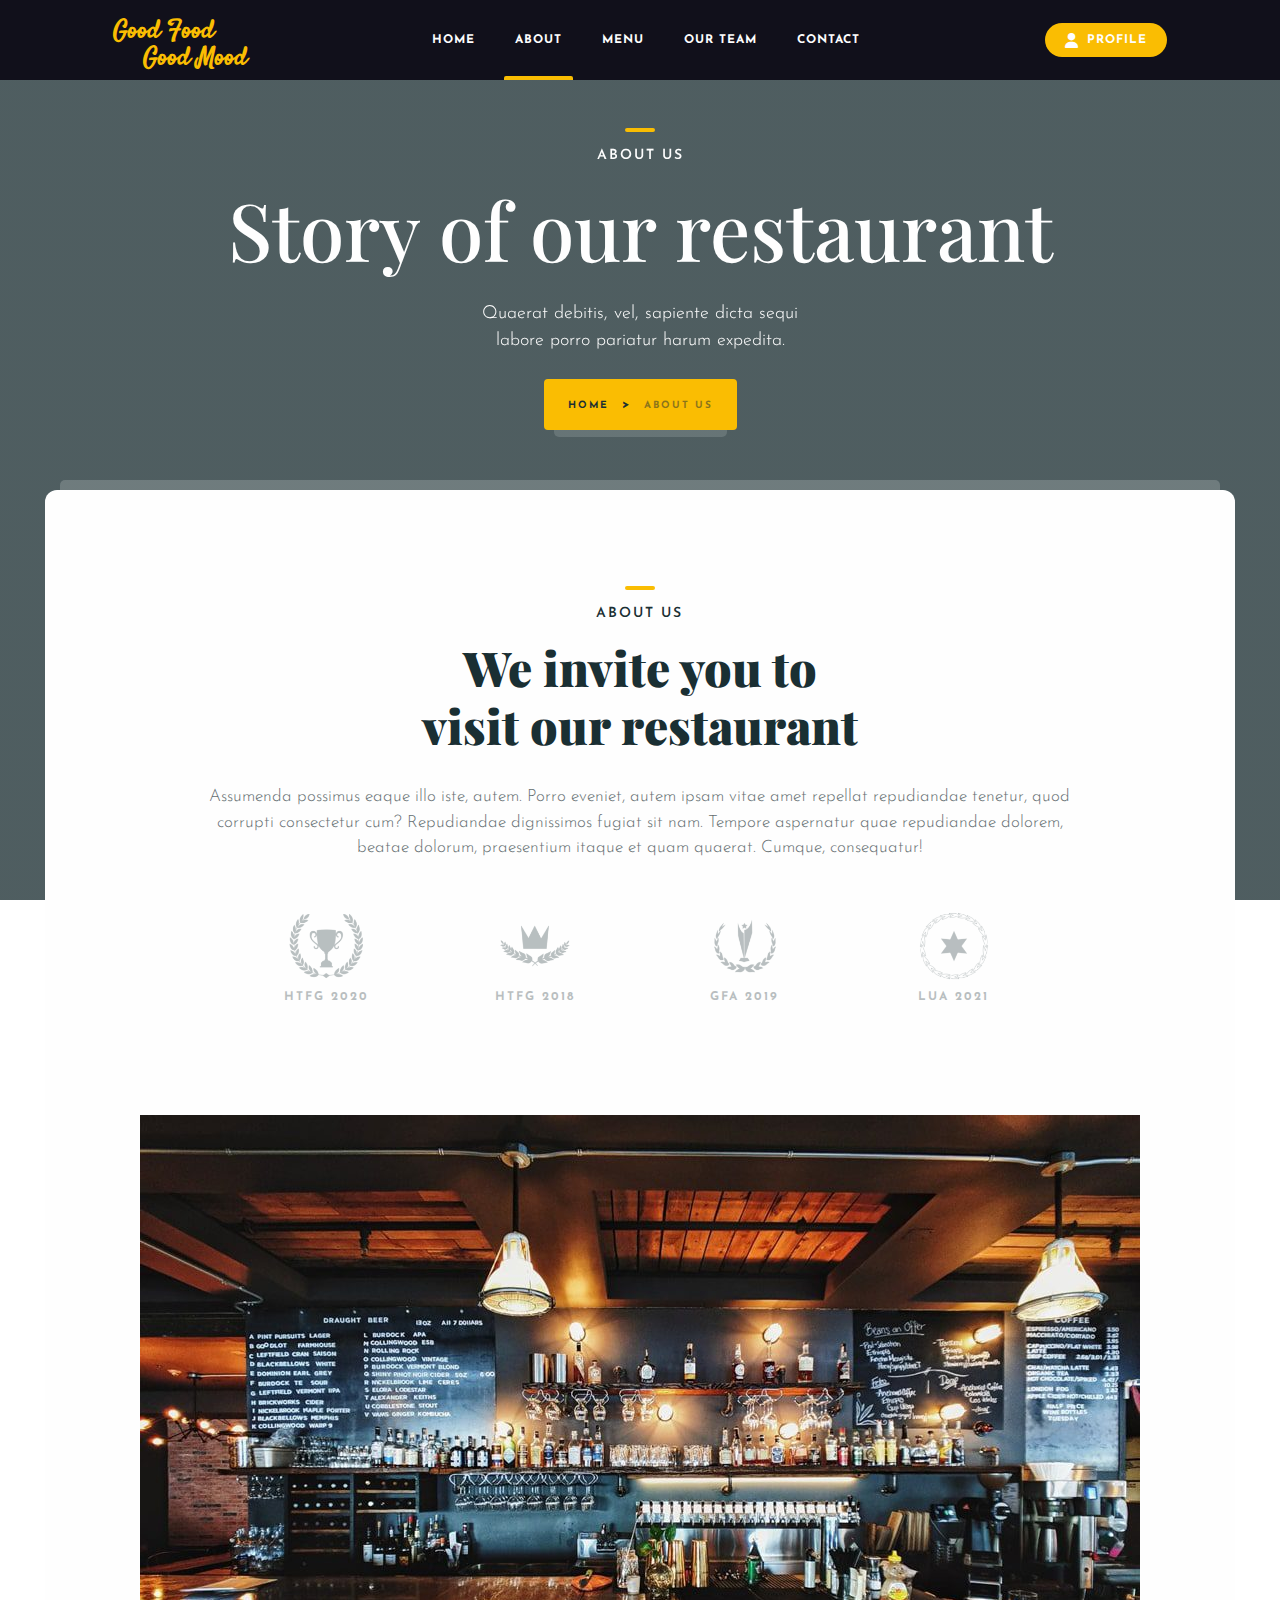
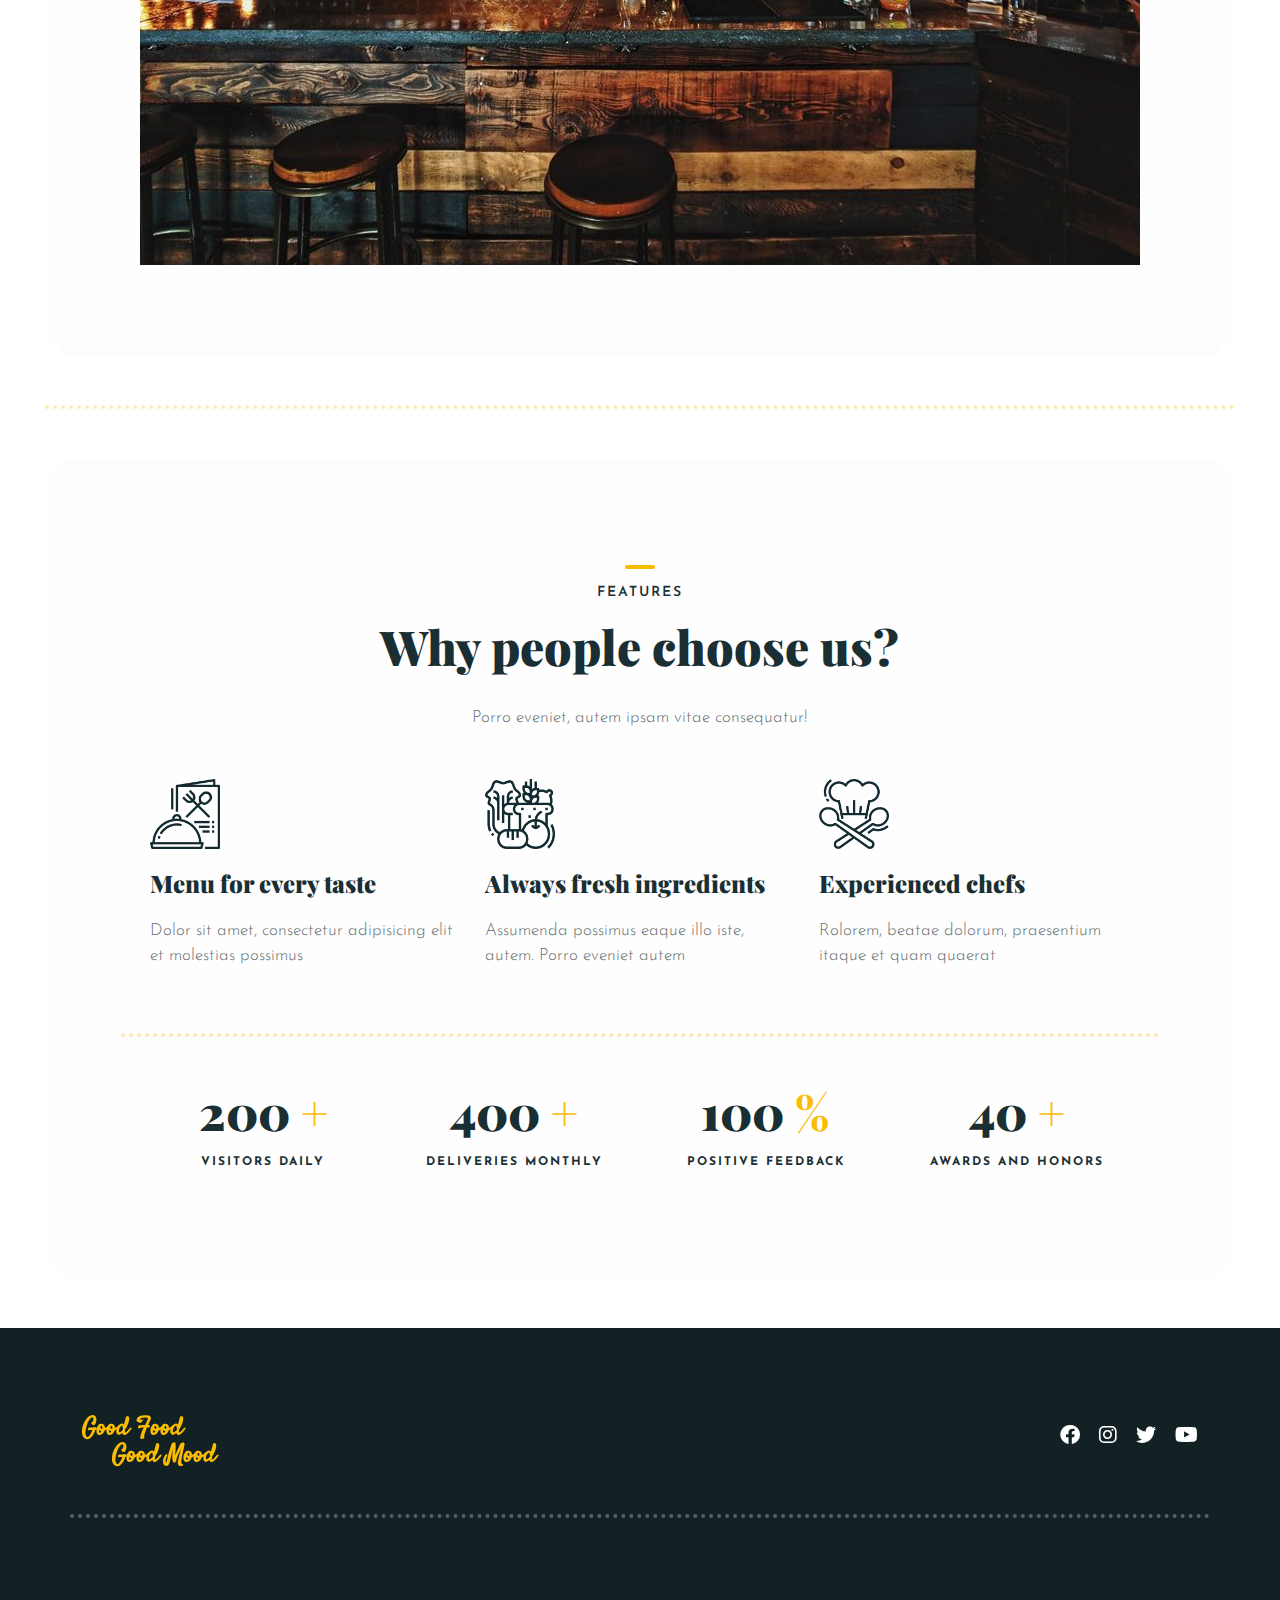
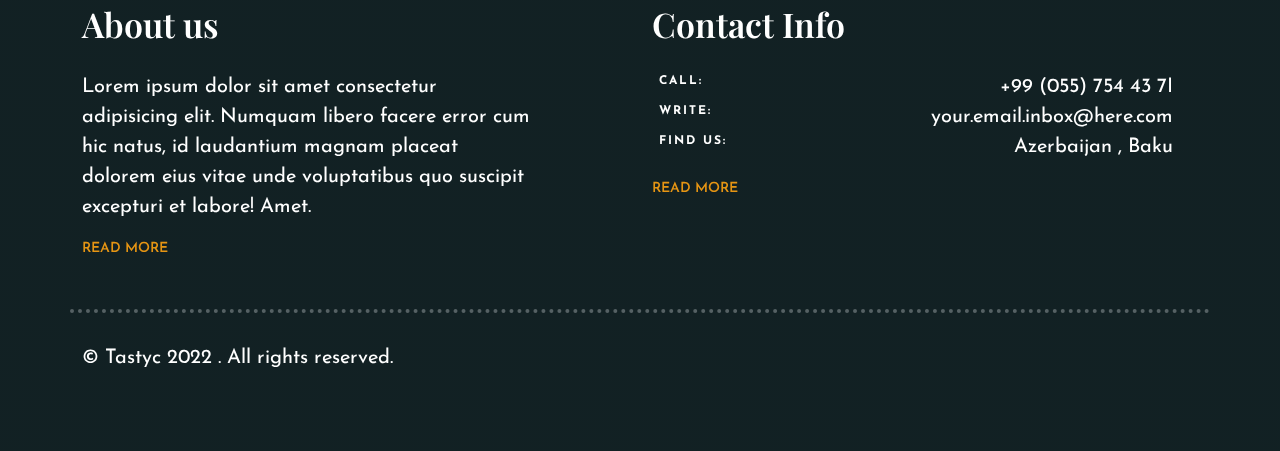
<file: about.html>
<!DOCTYPE html>
<html lang="en">

<head>
    <meta charset="UTF-8">
    <meta http-equiv="X-UA-Compatible" content="IE=edge">
    <meta name="viewport" content="width=device-width, initial-scale=1.0">
    <link rel="icon" type="image/x-icon" href="images/favicon.png">
    <!-- ===== Bootstrap 5.2 CSS ===== -->
    <link rel="stylesheet" href="assets/lib/bootstrap-5.2.3-dist/css/bootstrap.css">
    <!-- ===== Font Awesome CSS ===== -->
    <link href="assets/lib/font-awesome/all.min.css" rel="stylesheet" />
    <!-- ===== Custom CSS ===== -->
    <link rel="stylesheet" href="assets/css/about.css">

    <title>About us - Good Food Good Mood</title>
</head>

<body>
    <!-- ===== Header Start ===== -->
    <header>
        <div class="header-frame">
          <div class="header-menu">
            <div class="desktop-menu">
              <div class="logo">
                <a href="index.html" class="logo">
                  Good Food
                  <span class="logo-break">
                    Good Mood
                  </span>
                </a>
              </div>
              <div class="nav-menu">
                <ul class="nav">
                  <li >
                    <a href="index.html">Home</a>
                  </li>
                  <li class="active">
                    <a href="about.html">About</a>
                  </li>
                  <li>
                    <a href="menu.html">Menu</a>
                  </li>
                  <li><a href="team.html">Our Team</a></li>
                  <li>
                    <a href="contact.html">Contact</a>
                  </li>
                </ul>
              </div>
              <div class="profile-menu">
                <a href="profile.html" class="profile-btn">
                  <i class="fa-solid fa-user"></i>
                  <span class="ms-2">Profile</span>
                </a>
              </div>
              <div class="hamburger-menu">
                <a href="#" class="hamburger">
                  <i class="fas fa-bars"></i>
                </a>
              </div>
            </div>     
          </div>
          <div class="mobile-menu">
            <ul class="nav">
              <li>
                <a href="index.html">Home</a>
              </li>
              <li>
                <a href="about.html">About</a>
              </li>
              <li>
                <a href="menu.html">Menu</a>
              </li>
              <li>
                <a href="team.html">Our Team</a>
              </li>
              <li>
                <a href="contact.html">Contact</a>
              </li>
            </ul>
          </div>
        </div>
      </header>
    <!-- ===== Main Page Start ===== -->
    <main>
        <div class="menu-start">
            <div class="mt-5 mb-3">
                <div class="m-auto mb-3 menu-start-line"></div>
                <h5 class="d-flex justify-content-center menu-start-text">About us</h5>
            </div>
            <h1 class="mb-4 d-flex justify-content-center menu-start-main-text text-center">Story of our restaurant</h1>
            <div class="m-auto menu-start-description text-center w-auto">
                <span>Quaerat debitis, vel, sapiente dicta
                    sequi
                    <br>
                    labore porro pariatur harum expedita.
                </span>
            </div>
            <button class="d-block m-auto mt-4 home-menu">
                <a href="index.html">Home</a>
                <span class="mx-2" style="font-size: 13px;">&#62;</span>
                <span class="tab">About us</span>
            </button>
        </div>
        <section class="background-white">      
            <div class="container">
                <div class="section-head">
                    <div class="mt-5 mb-3">
                        <div class="m-auto mb-3 menu-start-line"></div>
                        <h5 class="d-flex justify-content-center menu-start-text">About us</h5>
                    </div>
                    <h3 class="section-title">
                        We invite you to <br> visit our restaurant
                    </h3>
                </div>
                <div class="section-body">
                    <p class="section-text">
                        Assumenda possimus eaque illo iste, autem. Porro eveniet, autem ipsam vitae amet repellat repudiandae tenetur, quod corrupti consectetur cum? Repudiandae dignissimos fugiat sit nam. Tempore aspernatur quae repudiandae dolorem, beatae dolorum, praesentium itaque et quam quaerat. Cumque, consequatur!
                    </p>
                    <div class="row justify-content-center my-5 awards m-auto w-75">
                        <div class="col-lg-3 col-md-3 col-sm-6 col-12">
                            <div class="img-box">
                                <img class="img-fluid award-img" src="images/award1.png" alt="">
                                <span class="label m-0">HTFG 2020</span>
                            </div>
                        </div>
                        <div class="col-lg-3 col-md-3 col-sm-6 col-12">
                            <div class="img-box">
                                <img class="img-fluid award-img" src="images/award2.png" alt="">
                                <span class="label m-0">HTFG 2018</span>
                            </div>
                        </div>
                        <div class="col-lg-3 col-md-3 col-sm-6 col-12">
                            <div class="img-box">
                                <img class="img-fluid award-img" src="images/award3.png" alt="">
                                <span class="label m-0">GFA 2019</span>
                            </div>
                        </div>
                        <div class="col-lg-3 col-md-3 col-sm-6 col-12">
                            <div class="img-box">
                                <img class="img-fluid award-img" src="images/award4.png" alt="">
                                <span class="label m-0">LUA 2021 </span>
                            </div>
                        </div>
                    </div>
                    <img src="images/aboutBg.jpg" class="img-fluid">
                </div>
            </div>
        </section>
        <div class="divider"></div>
        <section class="background-white">
            <div class="container">
                <div class="section-head">
                    <div class="mt-5 mb-3">
                        <div class="m-auto mb-3 menu-start-line"></div>
                        <h5 class="d-flex justify-content-center menu-start-text">Features</h5>
                    </div>
                    <h3 class="section-title">
                        Why people choose us?
                    </h3>
                </div>
                <div class="section-body">
                    <p class="section-text">
                        Porro eveniet, autem ipsam vitae consequatur!
                    </p>
                    <!-- ===== Features Start ===== -->
                    <div class="row justify-content-center my-5 features mx-auto">
                        <div class="col-lg-4 col-md-6">
                            <div class="feature-box">
                                <img src="images/feature1.png" class="img-fluid" alt="">
                                <h5 class="feature-title">Menu for every taste</h5>
                                <p>Dolor sit amet, consectetur adipisicing elit et molestias possimus</p>
                            </div>
                        </div>
                        <div class="col-lg-4 col-md-6">
                            <div class="feature-box">
                                <img src="images/feature2.png" class="img-fluid" alt="">
                                <h5 class="feature-title">Always fresh ingredients</h5>
                                <p>Assumenda possimus eaque illo iste, autem. Porro eveniet autem</p>
                            </div>
                        </div>
                        <div class="col-lg-4 col-md-6">
                            <div class="feature-box">
                                <img src="images/feature3.png" class="img-fluid" alt="">
                                <h5 class="feature-title">Experienced chefs</h5>
                                <p>Rolorem, beatae dolorum, praesentium itaque et quam quaerat</p>
                            </div>
                        </div>
                    </div>
                    <div class="divider"></div>
                    <!-- ===== Counters Start ===== -->
                    <div class="row justify-content-center counters  mx-auto">
                        <div class="col-lg-3 col-md-6 col-sm-6 p-3">
                            <div class="counter-box">
                                <h5 class="counter">200 <span>+</span></h5>
                                <span class="label">VISITORS DAILY</span>
                            </div>
                        </div>
                        <div class="col-lg-3 col-md-6 col-sm-6 p-3">
                            <div class="counter-box">
                                <h5 class="counter">400 <span>+</span></h5>
                                <span class="label">DELIVERIES MONTHLY</span>
                            </div>
                        </div>
                        <div class="col-lg-3 col-md-6 col-sm-6 p-3">
                            <div class="counter-box">
                                <h5 class="counter">100 <span>%</span></h5>
                                <span class="label">POSITIVE FEEDBACK</span>
                            </div>
                        </div>
                        <div class="col-lg-3 col-md-6 col-sm-6 p-3">
                            <div class="counter-box">
                                <h5 class="counter">40 <span>+</span></h5>
                                <span class="label">AWARDS AND HONORS</span>
                            </div>
                        </div>
                    </div>
                </div>
            </div>
        </section>
    </main>
    <!-- ===== Footer Start ===== -->
    <footer>
        <div class="container">
          <div class="foot-header row d-flex align-items-center">
            <div class="col-md-6 col-12 footer-img-container">
              <a href="index.html" class="logo">
                Good Food
                <span class="logo-break">
                  Good Mood
                </span>
              </a>
            </div>
    
            <div class="col-md-6 col-12 d-flex justify-content-end">
              <div class="icons">
                <i class="fa-brands fa-facebook"></i>
                <i class="fa-brands fa-instagram"></i>
                <i class="fa-brands fa-twitter"></i>
                <i class="fa-brands fa-youtube"></i>
              </div>
            </div>
          </div>
          <div class="foot-main row d-flex  mt-3">
            <div class="col-md-6 col-12">
              <h1 class="heading">About us</h1>
              <div class="footer-text-container col-12 col-md-10">
                <p class="text">
                  Lorem ipsum dolor sit amet consectetur adipisicing elit. Numquam libero facere error cum hic natus, id
                  laudantium magnam placeat dolorem eius vitae unde voluptatibus quo suscipit excepturi et labore! Amet.
                </p>
              </div>
              <a href="about.html">READ MORE</a>
    
            </div>
    
            <div class="col-md-6 col-12">
              <h1 class="heading">Contact Info</h1>
              <ul class="col-12 col-md-12">
                <li>
                  <span class="label">Call:</span>
                  <span class="text"> +99 (055) 754 43 7I</span>
                </li>
                <li>
                  <span class="label">Write:</span>
                  <span class="text"> your.email.inbox@here.com</span>
                </li>
                <li>
                  <span class="label">Find Us:</span>
                  <span class="text"> Azerbaijan , Baku</span>
                </li>
              </ul>
              <a href="contact.html">READ MORE</a>
    
            </div>
          </div>
          <div class="foot-footer">
            <p class="text">© Tastyc 2022 . All rights reserved.</p>
          </div>
        </div>
    
    </footer>

    <!-- ==== Bootstrap 5.2 JS ==== -->
    <script src="assets/lib/bootstrap-5.2.3-dist/js/bootstrap.bundle.js"></script>
    <!-- ==== Jquery ==== -->
    <script src="assets/lib/jquery/jquery.min.js"></script>
     <!-- ==== Libraries ==== -->
    <script src="assets/lib/counterJS/counter.js"></script>
    <!-- ==== Custom JS ==== -->
    <script src="assets/js/about.js"></script>
    <script src="assets/js/layout.js"></script>
</body>

</html>
</file>
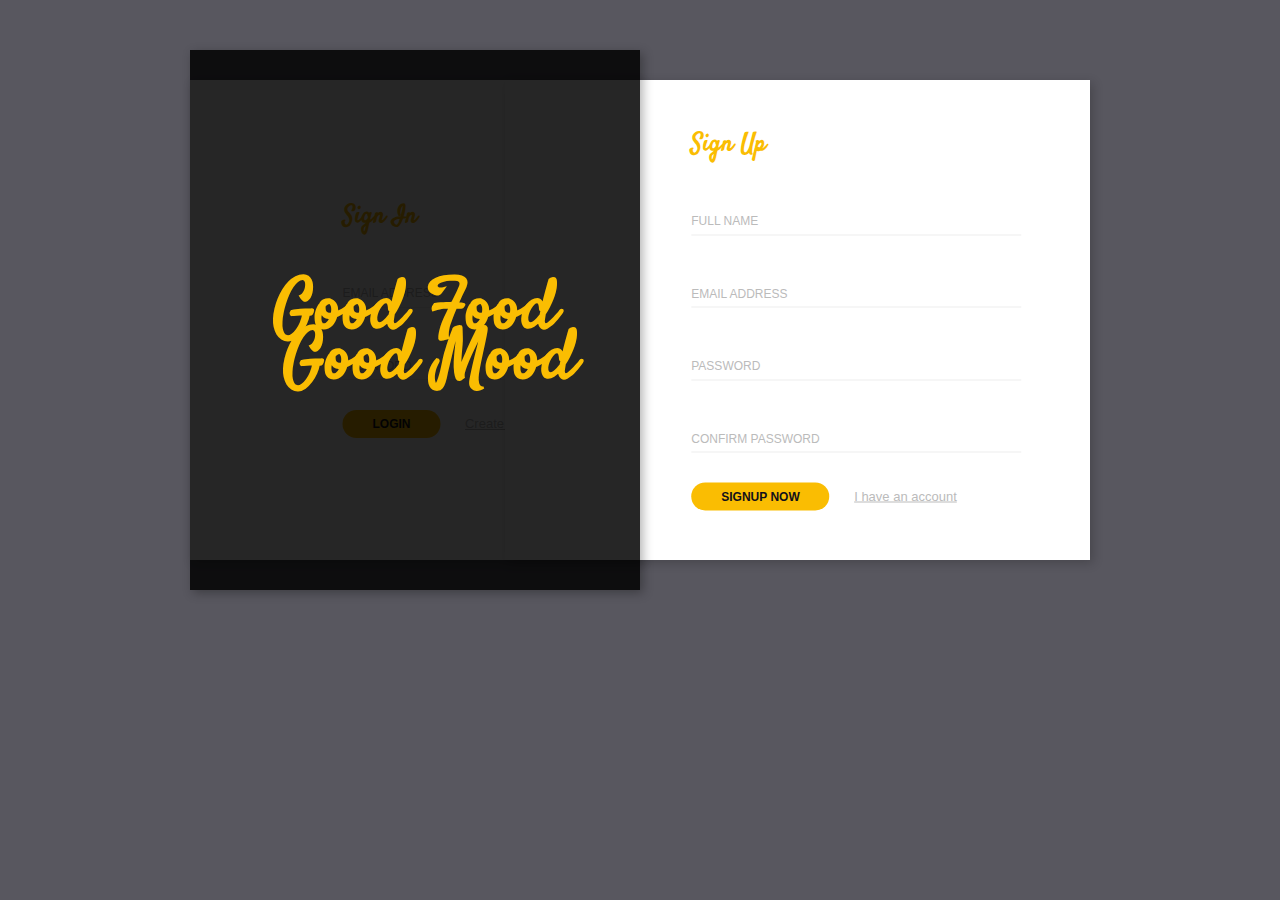
<file: auth.html>
<!DOCTYPE html>
<html lang="en">

<head>
   <meta charset="UTF-8">
   <meta http-equiv="X-UA-Compatible" content="IE=edge">
   <meta name="viewport" content="width=device-width, initial-scale=1.0">
   <link rel="icon" type="image/x-icon" href="images/favicon.png">
   <!-- ===== Bootstrap 5.2 CSS ===== -->
   <link rel="stylesheet" href="assets/lib/bootstrap-5.2.3-dist/css/bootstrap.css">
   <!-- ===== Font Awesome CSS ===== -->
   <link href="assets/lib/font-awesome/all.min.css" rel="stylesheet" />
   <!-- ===== Custom CSS ===== -->
   <link rel="stylesheet" href="assets/css/auth.css">

   <title>Good Food Good Mood - Best place to good mood</title>
</head>

<body>
   <div class="overlay"></div>
   <div class="container">
      <section id="formHolder">
         <div class="row">
            <div class="col-lg-6 col-md-12 col-sm-12 brand">
               <!-- <a href="#" class="logo">
                Good Food 
                <span class="logo-break">
                    Good Mood
                </span>
            </a> -->
               <div class="heading">
                  <h2 class="logo">
                     Good Food
                     <span class="logo-break">
                        Good Mood
                     </span>
                  </h2>
               </div>

               <div class="success-msg">
                  <p>Great! You are one of our members now</p>
                  <a href="#" class="profile">Your Profile</a>
               </div>
            </div>
            <div class="col-sm-6 form">

               <!-- ====== Sign In Form ====== -->
               <div class="login form-peice switched">
                  <form class="login-form" action="#" method="post">
                     <h3 class="logo">Sign In</h3>
                     <div class="form-group">
                        <label for="loginemail">Email Address</label>
                        <input type="email" name="loginemail" id="loginemail">
                     </div>

                     <div class="form-group">
                        <label for="loginPassword">Password</label>
                        <input type="password" name="loginPassword" id="loginPassword">
                     </div>

                     <div class="CTA">
                        <a href="profile.html"><input type="submit" class="pe-none" value="Login"></a>
                        <a href="#" class="switch">Create Account</a>
                     </div>
                  </form>
               </div>

               <!-- ====== Sign Up Form ====== -->
               <div class="signup form-peice">
                  <form class="signup-form" action="#" method="post">
                     <h3 class="logo">Sign Up</h3>
                     <div class="form-group">
                        <label for="name">Full Name</label>
                        <input type="text" name="username" id="name" class="name">
                        <span class="error"></span>
                     </div>

                     <div class="form-group">
                        <label for="email">Email Address</label>
                        <input type="email" name="emailAdress" id="email" class="email">
                        <span class="error"></span>
                     </div>

                     <!-- <div class="form-group">
                      <label for="phone">Phone Number - <small>Optional</small></label>
                      <input type="text" name="phone" id="phone">
                   </div> -->

                     <div class="form-group">
                        <label for="password">Password</label>
                        <input type="password" name="password" id="password" class="pass">
                        <span class="error"></span>
                     </div>

                     <div class="form-group">
                        <label for="passwordCon">Confirm Password</label>
                        <input type="password" name="passwordCon" id="passwordCon" class="passConfirm">
                        <span class="error"></span>
                     </div>

                     <div class="CTA">
                        <input type="submit" value="Signup Now" id="submit">
                        <a href="#" class="switch">I have an account</a>
                     </div>
                  </form>
               </div>
            </div>
         </div>

      </section>

   </div>

   <!-- ==== Bootstrap 5.2 JS ==== -->
   <script src="assets/lib/bootstrap-5.2.3-dist/js/bootstrap.bundle.js"></script>
   <!-- ==== Jquery ==== -->
   <script src="assets/lib/jquery/jquery.min.js"></script>
   <!-- ==== Custom JS ==== -->
   <script src="assets/js/auth.js"></script>
</body>

</html>
</file>
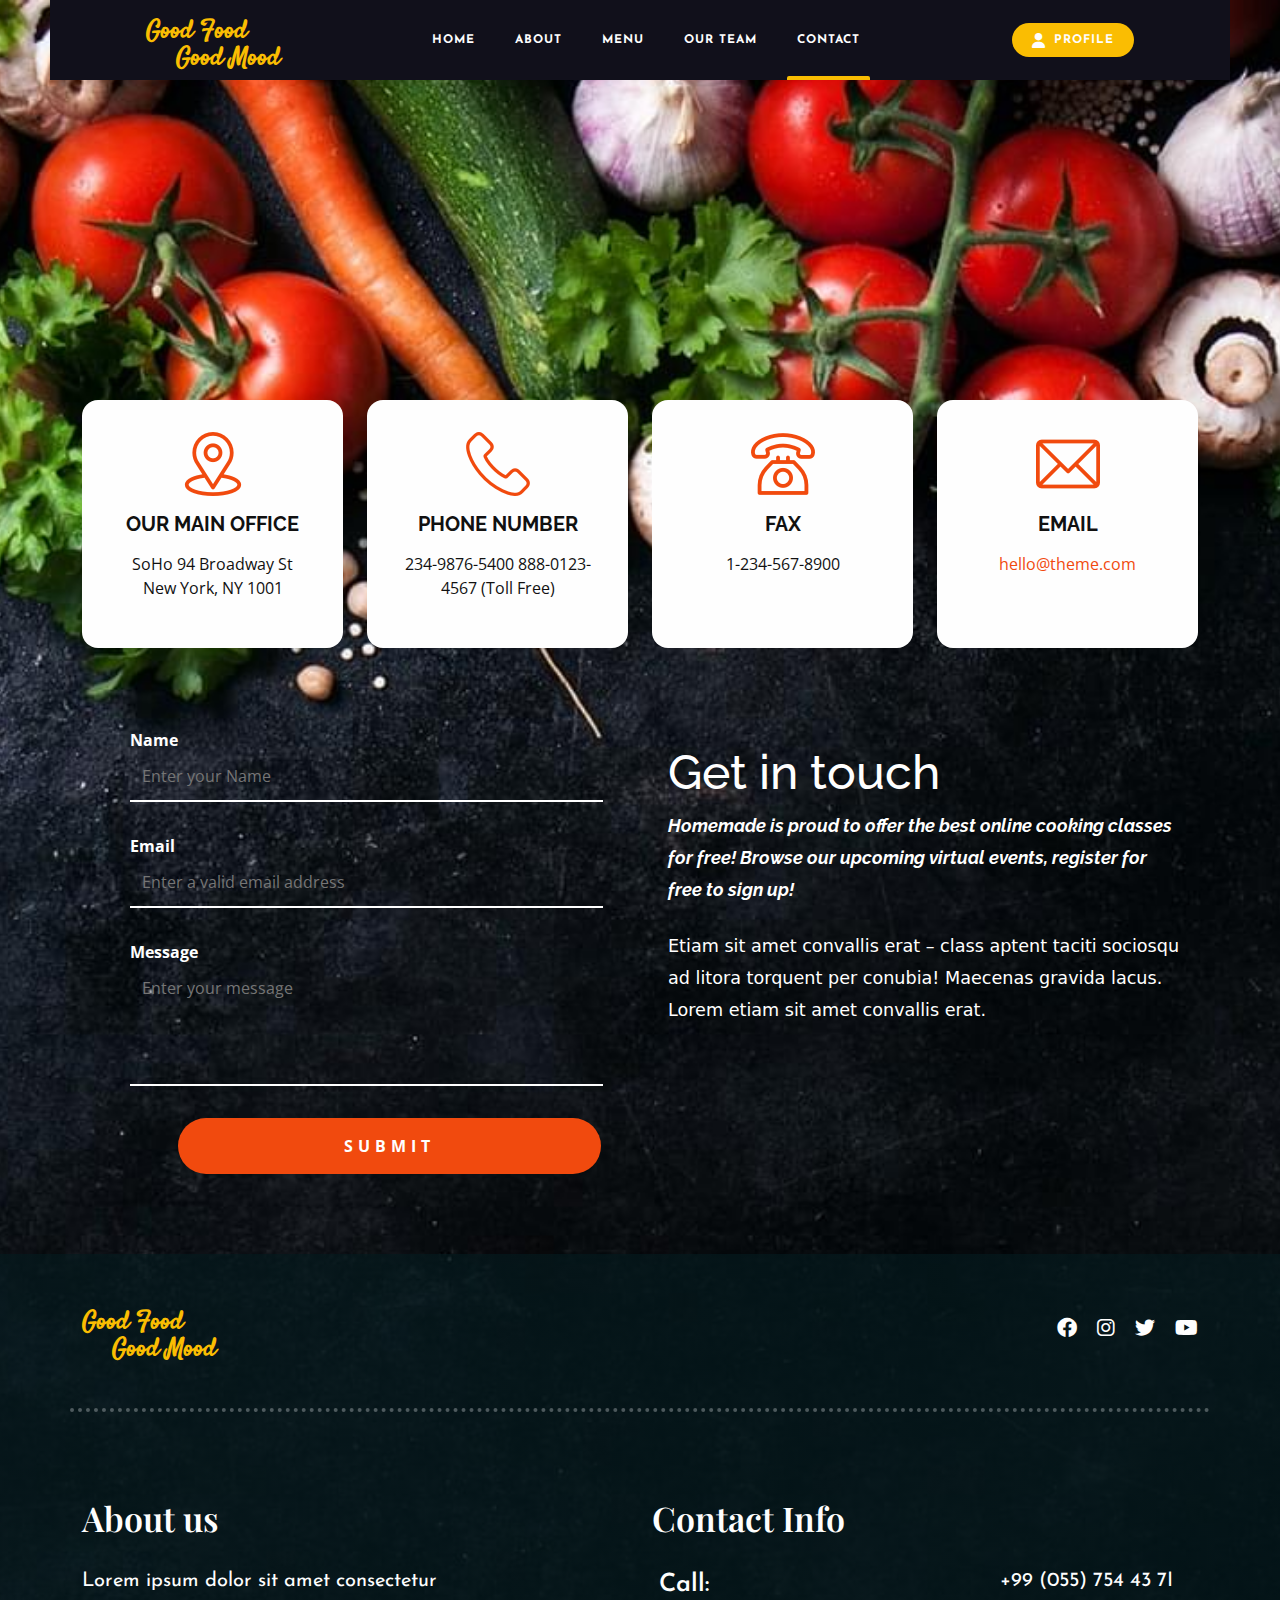
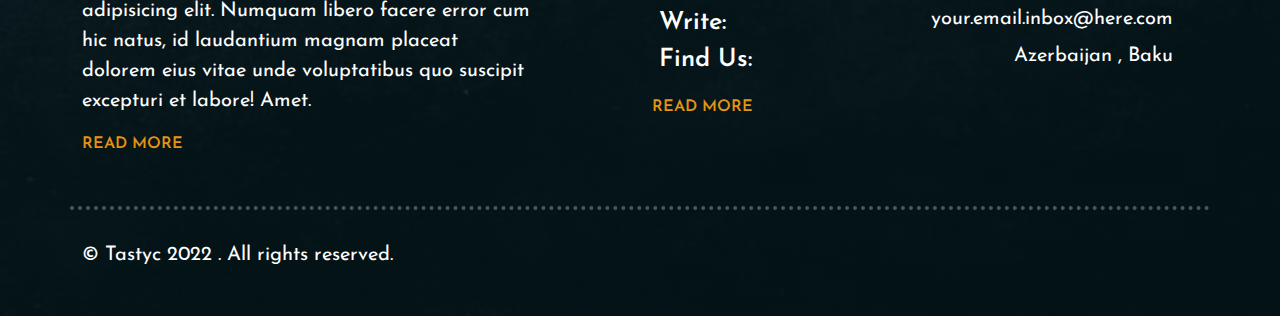
<file: contact.html>
<!DOCTYPE html>
<html lang="en">

<head>
  <meta charset="UTF-8">
  <meta http-equiv="X-UA-Compatible" content="IE=edge">
  <meta name="viewport" content="width=device-width, initial-scale=1.0">
  <link rel="icon" type="image/x-icon" href="images/favicon.png">
  <!-- ===== Bootstrap 5.2 CSS ===== -->
  <link rel="stylesheet" href="assets/lib/bootstrap-5.2.3-dist/css/bootstrap.css">
  <!-- ===== Font Awesome CSS ===== -->
  <link href="assets/lib/font-awesome/all.min.css" rel="stylesheet" />
  <!-- ===== Custom CSS ===== -->
  <link rel="stylesheet" href="assets/css/contact.css">
  <link rel="stylesheet" href="assets/css/media.css">
  <title>Contact - Good Food Good Mood</title>
</head>

<body>
  <!-- ===== Header Start ===== -->
  <header>
    <div class="header-frame">
      <div class="header-menu">
        <div class="desktop-menu">
          <div class="logo">
            <a href="index.html" class="logo">
              Good Food
              <span class="logo-break">
                Good Mood
              </span>
            </a>
          </div>
          <div class="nav-menu">
            <ul class="nav">
              <li>
                <a href="index.html">Home</a>
              </li>
              <li>
                <a href="about.html">About</a>
              </li>
              <li>
                <a href="menu.html">Menu</a>
              </li>
              <li><a href="team.html">Our Team</a></li>
              <li class="active">
                <a href="contact.html">Contact</a>
              </li>
            </ul>
          </div>
          <div class="profile-menu">
            <a href="profile.html" class="profile-btn">
              <i class="fa-solid fa-user"></i>
              <span class="ms-2">Profile</span>
            </a>
          </div>
          <div class="hamburger-menu">
            <a href="#" class="hamburger">
              <i class="fas fa-bars"></i>
            </a>
          </div>
        </div>
      </div>
      <div class="mobile-menu">
        <ul class="nav">
          <li>
            <a href="index.html">Home</a>
          </li>
          <li>
            <a href="about.html">About</a>
          </li>
          <li>
            <a href="menu.html">Menu</a>
          </li>
          <li>
            <a href="team.html">Our Team</a>
          </li>
          <li>
            <a href="contact.html">Contact</a>
          </li>
        </ul>
      </div>
    </div>
  </header>
  <!-- ===== Main Page Start ===== -->
  <main>
    <section>
      <div class="bg">
          <div class="container">
              <div class="margin-top">
                  <div class="row g-3 g-lg-4">
                      <div class="col-lg-3 col-md-6 col-12">
                          <div class="content">
                              <img src="images/icon_1.png" alt="" class="icon">
                              <h5 class="my-3 my-xl-3 my-lg-1">OUR MAIN OFFICE</h5>
                              <p>SoHo 94 Broadway St New York, NY 1001</p>
                          </div>
                      </div>
                      <div class="col-lg-3 col-md-6 col-12">
                          <div class="content">
                              <img src="images/icon_2.png" alt="" class="icon">
                              <h5 class="my-3">PHONE NUMBER</h5>
                              <p>234-9876-5400
                                  888-0123-4567 (Toll Free)</p>
                          </div>
                      </div>
                      <div class="col-lg-3 col-md-6 col-12">
                          <div class="content">
                              <img src="images/icon_3.png" alt="" class="icon">
                              <h5 class="my-3">FAX</h5>
                              <p class="mb-4">1-234-567-8900</p>
                          </div>
                      </div>
                      <div class="col-lg-3 col-md-6 col-12">
                          <div class="content">
                              <img src="images/icon_4.png" alt="" class="icon">
                              <h5 class="my-3">EMAIL</h5>
                              <p>
                                  <a href="#" class="email">hello@theme.com</a>
                              </p>
                          </div>
                      </div>
                  </div>
              </div>
              <div class="margin-y">
                  <div class="row g-4">
                      <div class="col-md-6">
                          <form>
                              <div class="form">
                                  <label for="name">Name</label>
                                  <input type="text" placeholder="Enter your Name">
                                  <label for="email">Email</label>
                                  <input type="email" placeholder="Enter a valid email address">
                                  <label for="text">Message</label>
                                  <textarea cols="40" rows="4" placeholder="Enter your message"></textarea>
                                  <a class="submit py-3 d-block text-center" href="auth.html">SUBMIT</a>
                              </div>
                          </form>
                      </div>
                      <div class="col-md-6">
                          <div class="text-container">
                              <h2>Get in touch</h2>
                              <p class="text1 mb-4">Homemade is proud to offer the best online cooking classes for
                                  free! Browse our
                                  upcoming virtual events, register for
                                  free to sign up!</p>
                              <p class="text2">Etiam sit amet convallis erat – class aptent taciti sociosqu ad litora
                                  torquent per
                                  conubia! Maecenas gravida lacus.
                                  Lorem etiam sit amet convallis erat.</p>
                          </div>
                      </div>
                  </div>
              </div>
          </div>
      </div>
  </section>
  </main>
  <!-- ===== Footer Start ===== -->
  <footer>
    <div class="container">
      <div class="foot-header row d-flex align-items-center">
        <div class="col-md-6 col-12 footer-img-container">
          <a href="index.html" class="logo">
            Good Food
            <span class="logo-break">
              Good Mood
            </span>
          </a>
        </div>

        <div class="col-md-6 col-12 d-flex justify-content-end">
          <div class="icons">
            <i class="fa-brands fa-facebook"></i>
            <i class="fa-brands fa-instagram"></i>
            <i class="fa-brands fa-twitter"></i>
            <i class="fa-brands fa-youtube"></i>
          </div>
        </div>
      </div>
      <div class="foot-main row d-flex  mt-3">
        <div class="col-md-6 col-12">
          <h1 class="heading">About us</h1>
          <div class="footer-text-container col-12 col-md-10">
            <p class="text">
              Lorem ipsum dolor sit amet consectetur adipisicing elit. Numquam libero facere error cum hic natus, id
              laudantium magnam placeat dolorem eius vitae unde voluptatibus quo suscipit excepturi et labore! Amet.
            </p>
          </div>
          <a href="about.html">READ MORE</a>

        </div>

        <div class="col-md-6 col-12">
          <h1 class="heading">Contact Info</h1>
          <ul class="col-12 col-md-12">
            <li>
              <span class="label">Call:</span>
              <span class="text"> +99 (055) 754 43 7I</span>
            </li>
            <li>
              <span class="label">Write:</span>
              <span class="text"> your.email.inbox@here.com</span>
            </li>
            <li>
              <span class="label">Find Us:</span>
              <span class="text"> Azerbaijan , Baku</span>
            </li>
          </ul>
          <a href="contact.html">READ MORE</a>

        </div>
      </div>
      <div class="foot-footer">
        <p class="text">© Tastyc 2022 . All rights reserved.</p>
      </div>
    </div>

  </footer>

  <!-- ==== Bootstrap 5.2 JS ==== -->
  <script src="assets/lib/bootstrap-5.2.3-dist/js/bootstrap.bundle.js"></script>

  <!-- ==== Custom JS ==== -->
  <script src="assets/js/layout.js"></script>
</body>

</html>
</file>
<file: assets/css/about.css>
@import url(const.css);

* {
    margin: 0;
    padding: 0;
    box-sizing: border-box;
    list-style: none;
}

.row {
    margin-top: 0;
}

body {
    color: #fefefe;
    background: url("https://tastyc.bslthemes.com/wp-content/uploads/2021/04/bg.jpg") no-repeat;
    background-attachment: fixed;
}

body::after {
    content: '';
    position: fixed;
    z-index: -4;
    bottom: 0;
    left: 0;
    width: 100%;
    height: 100%;
    background-image: -webkit-gradient(linear, left top, left bottom, from(rgba(4, 25, 29, .7)), color-stop(20%, rgba(4, 25, 29, .7)));
    background-image: linear-gradient(180deg, rgba(4, 25, 29, .7) 0, rgba(4, 25, 29, .7) 20%);
}


section {
    text-align: center;
}

.background-white {
    position: relative;
    background: #fefefe;
    color: #1a2f33;
    width: 93%;
    border-radius: 0.75rem;
    margin: 60px auto;
    padding: 3rem 0 5rem 0;
}

h3,h5 {
    font-family: var(--family-Playfair);
    font-weight: 900;
    word-wrap: break-word;
}

.section-title {
    font-size: 48px;
    text-align: center;
    margin-bottom: 30px;
}

.section-text {
    font-family: var(--family-Josefin);
    font-size: 17px;
    font-weight: 300;
    opacity: 0.7;
    max-width: 80%;
    margin: auto;
}

.divider {
    height: 0;
    margin: 30px auto;
    border-bottom: dotted 4px var(--yellow);
    opacity: .3;
    max-width: 93%;
}


.awards .img-box {
    width: 100%;
    text-align: center;
    opacity: .3;
    margin-bottom: 60px;
    -webkit-transition: .3s ease-in-out;
    transition: .3s ease-in-out;
}

.awards .img-box:hover {
    opacity: 1;
}

.award-img {
    margin: 0 auto;
    display: block;
    width: 40%;
}

span.label {
    white-space: nowrap;
    text-transform: uppercase;
    font-size: 12px;
    font-weight: 800;
    letter-spacing: 2px;
    font-family: var(--family-Josefin);
    -webkit-transition: .3s ease-in-out;
    transition: .3s ease-in-out;
}


.features {
    text-align: left;
    max-width: 90%;
}

.features h5 {
    font-family: var(--family-Playfair);
    font-size: 24px;
    margin: 20px 0;
}

.features p {
    font-family: var(--family-Josefin);
    font-size: 17px;
    font-weight: 300;
    opacity: 0.7;
}

.feature-box img {
    width: 70px;
}

.counters{
    max-width: 90%;
}

.counter-box h5{
    font-size: 48px;
}

.counter-box h5 span{
    color: var(--yellow);
    font-family: var(--family-Playfair);
}











/* ---Menu Start--- */

.menu-start-line {
    width: 30px;
    height: 4px;
    background: #fabd02;
    border-radius: 0.5rem;
}

.menu-start-text {
    font-family: 'Josefin Sans', sans-serif;
    font-weight: 600;
    text-transform: uppercase;
    font-size: 14px;
    letter-spacing: 2px;
}

.menu-start-main-text {
    font-family: 'Playfair Display', serif;
    font-size: 5rem;
}

.menu-start-description {
    font-family: 'Josefin Sans', sans-serif;
    font-size: 18px;
    font-weight: 300;
    width: 320px;
}

.home-menu::before {
    content: '';
    height: 7px;
    width: calc(100% - 20px);
    position: absolute;
    bottom: -7px;
    border-radius: 0 0 5px 5px;
    background-color: #f2f6f7;
    opacity: .15;
    -webkit-transition: .3s ease-in-out;
    transition: .3s ease-in-out;
    left: 10px;
}

.home-menu {
    position: relative;
    background-color: #fabd02;
    padding: 1rem 1.5rem;
    border: none;
    border-radius: 0.25rem;
    color: #1a2f33;
    text-transform: uppercase;
    font-size: 10px;
    font-weight: 700;
    letter-spacing: 2px;
    font-family: "Josefin Sans", sans-serif;
}

button:not(:disabled) {
    cursor: auto;
}


.home-menu a {
    text-decoration: none;
    color: #1a2f33;
}

.home-menu .tab {
    opacity: 0.5;
}

.content {
    margin-top: 4rem;
}

.background-white::before {
    content: '';
    height: 10px;
    width: calc(100% - 30px);
    position: absolute;
    z-index: 999;
    top: -10px;
    border-radius: 5px 5px 0 0;
    background-color: #f2f6f7;
    opacity: .2;
    left: 15px;
}

.background-white::after {
    content: '';
    height: 10px;
    width: calc(100% - 30px);
    position: absolute;
    bottom: -10px;
    border-radius: 0 0 5px 5px;
    background-color: #f2f6f7;
    opacity: .2;
    left: 15px;
}

/* ---Footer Start--- */

footer {
    padding-top: 2rem;
    padding-bottom: 2rem;
    background-color: #333;
    font-size: 0.875rem;
    color: white;
    width: 100%;
}

.footer-text a {
    text-decoration-thickness: 1.5px;
    color: #fabd02;
}

.footer-text a:hover {
    color: #d39f01;
    text-decoration: none;
}

/* ---Footer End--- */


@media (max-width:992px) {
    .text-container {
        width: 90%;
    }

    .menu-start-main-text {
        font-size: 4rem;
    }

    header {
        background-color: #1a2f33;
    }

    .nav-bar {
        background: #1a2f33 !important;
    }
}

@media (max-width: 768px) {
    .menu-start-main-text {
        font-size: 3rem;
    }

    .nav {
        flex-direction: column;
    }

    .text-container .text-1 {
        font-size: 1.25rem;
    }

    .text-container .text-2 {
        font-size: 12px;
    }

    .text-container {
        padding: 0.5rem 1rem;
    }

    li {
        width: 100%;
        margin: 0.6rem auto;
    }

    ul button {
        width: 70%;
        margin: auto;
    }
}


@media (max-width:576px) {
    .container {
        width: 90% !important;
    }
}
</file>
<file: assets/css/auth.css>
@import url(const.css);

body {
    font-family: "Montserrat", sans-serif;
    background-image: url(https://static.vecteezy.com/system/resources/previews/003/823/542/large_2x/spices-for-use-as-cooking-ingredients-on-a-wooden-background-with-fresh-vegetables-healthy-food-herbs-organic-vegetables-on-the-table-raw-materials-of-cooking-preparation-tom-yum-free-photo.jpg);
    background-size: cover;
}

.overlay{
    position: absolute;
    width: 100%;
    height: 100%;
    background-color: var(--dark);
    opacity: 0.7;
}

.container {
    max-width: 900px;
}

a {
    display: inline-block;
    text-decoration: none;
}

input {
    outline: none !important;
}

h1 {
    text-align: center;
    text-transform: uppercase;
    margin-bottom: 40px;
    font-weight: 700;
}

section#formHolder {
    padding: 50px 0;
}

.brand {
    padding: 20px;
    background: url(https://goo.gl/A0ynht);
    background-size: cover;
    background-position: center center;
    color: #fff;
    min-height: 540px;
    position: relative;
    box-shadow: 3px 3px 10px rgba(0, 0, 0, 0.3);
    transition: all 0.6s cubic-bezier(1, -0.375, 0.285, 0.995);
    z-index: 9999;
}

.brand.active {
    width: 100%;
}

.brand::before {
    content: "";
    display: block;
    width: 100%;
    height: 100%;
    position: absolute;
    top: 0;
    left: 0;
    background: rgba(0, 0, 0, 0.85);
    z-index: -1;
}

.logo {
    font-size: 25px;
    font-weight: bold;
    font-family: var(--family-Satisfy);
    color: var(--yellow);
    text-decoration: none;
}

.logo:hover {
    color: var(--yellow);
}

.logo-break {
    display: block;
    margin-left: 30px;
}

/* .brand a.logo {
    color: #f95959;
    font-size: 20px;
    font-weight: 700;
    text-decoration: none;
    line-height: 1em;
}

.brand a.logo span {
    font-size: 30px;
    color: #fff;
    transform: translateX(-5px);
    display: inline-block;
} */

.brand .heading {
    position: absolute;
    top: 50%;
    left: 50%;
    transform: translate(-50%, -50%);
    text-align: center;
    transition: all 0.6s;
    width: 100%;
}

.brand .heading.active {
    top: 100px;
    left: 100px;
    transform: translate(0);
}

.brand .heading h2 {
    font-size: 70px;
    font-weight: 700;
    /* text-transform: uppercase; */
    margin-bottom: 0;
}

.brand .heading p {
    font-size: 15px;
    font-weight: 300;
    text-transform: uppercase;
    letter-spacing: 2px;
    white-space: 4px;
    font-family: "Raleway", sans-serif;
}

.brand .success-msg {
    width: 100%;
    text-align: center;
    position: absolute;
    top: 50%;
    left: 50%;
    transform: translate(-50%, -50%);
    margin-top: 60px;
}

.brand .success-msg p {
    font-size: 25px;
    font-weight: 400;
    font-family: "Raleway", sans-serif;
}

.brand .success-msg a {
    font-size: 12px;
    text-transform: uppercase;
    padding: 8px 30px;
    background: #f95959;
    text-decoration: none;
    color: #fff;
    border-radius: 30px;
}

.brand .success-msg p,
.brand .success-msg a {
    transition: all 0.9s;
    transform: translateY(20px);
    opacity: 0;
}

.brand .success-msg p.active,
.brand .success-msg a.active {
    transform: translateY(0);
    opacity: 1;
}

.form {
    position: relative;
}

.form .form-peice {
    background: #fff;
    min-height: 480px;
    margin-top: 30px;
    box-shadow: 3px 3px 10px rgba(0, 0, 0, 0.2);
    color: #bbbbbb;
    padding: 30px 0 60px;
    transition: all 0.9s cubic-bezier(1, -0.375, 0.285, 0.995);
    position: absolute;
    top: 0;
    left: -30%;
    width: 130%;
    overflow: hidden;
}

.form .form-peice.switched {
    transform: translateX(-100%);
    width: 100%;
    left: 0;
}

.form form {
    padding: 0 40px;
    margin: 0;
    width: 70%;
    position: absolute;
    top: 50%;
    left: 60%;
    transform: translate(-50%, -50%);
}

.form form .form-group {
    margin-bottom: 5px;
    position: relative;
}

.form form .form-group.hasError input {
    border-color: #f95959 !important;
}

.form form .form-group.hasError label {
    color: #f95959 !important;
}

.form form label {
    font-size: 12px;
    font-weight: 400;
    text-transform: uppercase;
    font-family: "Montserrat", sans-serif;
    transform: translateY(40px);
    transition: all 0.4s;
    cursor: text;
    z-index: -1;
}

.form form label.active {
    transform: translateY(10px);
    font-size: 10px;
}

.form form label.fontSwitch {
    font-family: "Raleway", sans-serif !important;
    font-weight: 600;
}

.form form input:not([type=submit]) {
    background: none;
    outline: none;
    border: none;
    display: block;
    padding: 10px 0;
    width: 100%;
    border-bottom: 1px solid #eee;
    color: #444;
    font-size: 15px;
    font-family: "Montserrat", sans-serif;
    z-index: 1;
}

.form form input:not([type=submit]).hasError {
    border-color: #f95959;
}

.form form span.error {
    color: #f95959;
    font-family: "Montserrat", sans-serif;
    font-size: 12px;
    position: absolute;
    bottom: -20px;
    right: 0;
    display: none;
}

.form form input[type=password] {
    color: #f95959;
}

.form form .CTA {
    margin-top: 30px;
}

.form form .CTA input {
    font-size: 12px;
    text-transform: uppercase;
    padding: 5px 30px;
    background: var(--yellow);
    color: var(--dark);
    font-weight: bold;
    border-radius: 30px;
    margin-right: 20px;
    border: none;
    font-family: "Montserrat", sans-serif;
}

.form form .CTA a.switch {
    font-size: 13px;
    font-weight: 400;
    font-family: "Montserrat", sans-serif;
    color: #bbbbbb;
    text-decoration: underline;
    transition: all 0.3s;
}

.form form .CTA a.switch:hover {
    color: var(--yellow-hover);
}

footer {
    text-align: center;
}

footer p {
    color: #777;
}

footer p a,
footer p a:focus {
    color: #b8b09f;
    transition: all 0.3s;
    text-decoration: none !important;
}

footer p a:hover,
footer p a:focus:hover {
    color: #f95959;
}

@media (max-width: 768px) {
    .container {
        overflow: hidden;
    }

    section#formHolder {
        padding: 0;
    }

    section#formHolder div.brand {
        min-height: 200px !important;
    }

    section#formHolder div.brand.active {
        min-height: 100vh !important;
    }

    section#formHolder div.brand .heading.active {
        top: 200px;
        left: 50%;
        transform: translate(-50%, -50%);
    }

    section#formHolder div.brand .success-msg p {
        font-size: 16px;
    }

    section#formHolder div.brand .success-msg a {
        padding: 5px 30px;
        font-size: 10px;
    }

    section#formHolder .form {
        width: 80vw;
        min-height: 500px;
        margin-left: 10vw;
    }

    section#formHolder .form .form-peice {
        margin: 0;
        top: 0;
        left: 0;
        width: 100% !important;
        transition: all 0.5s ease-in-out;
    }

    section#formHolder .form .form-peice.switched {
        transform: translateY(-100%);
        width: 100%;
        left: 0;
    }

    section#formHolder .form .form-peice>form {
        width: 100% !important;
        padding: 60px;
        left: 50%;
    }
}

@media (max-width: 480px) {
    section#formHolder .form {
        width: 100vw;
        margin-left: 0;
    }

    h2 {
        font-size: 50px !important;
    }
}
</file>
<file: assets/css/contact.css>
@import url(const.css);
/* @import url('https://fonts.googleapis.com/css2?family=Open+Sans:wght@400;700&family=Raleway:wght@400;700&family=Satisfy&display=swap'); */


body {
    color: #111111;
    background-image: url(../../images/contactBg.jpg)!important;
    background-position: 50% 0;
    background-size: cover;
}

/* ---Contact Start--- */

.contact-bg {
    min-height: 800px;
}

.container::before {
    content: '';
    display: table;
}

.container::after {
    content: '';
    display: table;
}

.margin-top {
    margin-top: 20rem;
}

.content {
    padding: 2rem;
    background-color: var(--white);
    text-align: center;
    border-radius: 1rem;
    max-width: 300px;
    min-height: 248px;
    margin: auto;
}

.content h5 {
    font-family: var(--family-Rlw);
    font-weight: bold;
}

.content p {
    font-family: var(--family-OS);
    font-weight: normal;
}

.icon {
    width: 64px;
    height: 64px;
}

.email {
    text-decoration: none;
    color: #f14a0e;
}

.email:hover {
    color: #f14a0e;
    text-decoration: underline var(--dark) 1px;
    text-underline-offset: 5px;
}

.margin-y {
    margin-top: 5rem;
    margin-bottom: 5rem;
}

.form {
    padding-left: 3rem;
    font-family: var(--family-OS);
}

.form label {
    font-weight: bold;
    color: white;
}

.form input,
.form textarea {
    display: block;
    border: none;
    outline: none;
    background: transparent;
    padding: 0.75rem;
    margin-bottom: 2rem;
    width: 95%;
    border-bottom: 2px solid white;
    resize: none;
}

.submit {
    color: white;
    font-family: var(--family-OS);
    font-weight: 700;
    background-color: #f14a0e;
    width: 85%;
    margin-left: 3rem;
    border: none;
    border-radius: 30px;
    letter-spacing: 5px;
}

.submit:hover {
    color: #f14a0e;
    background-color: white;
}

.text-container {
    color: white;
    padding: 1rem;
    line-height: 2rem;
}

.text-container h2 {
    font-family: var(--family-Rlw);
    font-size: 3rem;
}

.text1 {
    font-family: var(--family-Rlw);
    font-weight: 700;
    font-style: italic;
    font-size: 1.1rem;
}

.text2 {
    font-size: 1.1rem;
}

/* ---Contact End--- */

/* ---Media--- */

@media (max-width:992px) {
    .nav-bar.active {
        height: 250px !important;
    }

    .nav-bar {
        background-color: transparent !important;
        top: 60px !important;
    }

    .nav-bar ul {
        margin: 30px auto 0 auto !important;
    }
}

@media (min-width:992px) and (max-width:1200px) {
    .content {
        height: 272px;
    }
}

@media (max-width:576px) {
    .container {
        padding-left: 12px;
        padding-right: 12px;
    }

    .form {
        padding-left: 1rem;
    }
}
</file>
<file: assets/css/media.css>
@media (min-width:1400px) {
    .container {
        max-width: 1140px;
    }
}

@media (max-width:1320px) {
    header {
        padding: 0 50px;
    }
}

@media (max-width: 1200px) {

    header {
        padding: 0 30px;
    }

    .start img {
        width: calc(((100% - 940px) / 2) + 341px);
        height: 750px;
    }

    .wrap {
        width: 576px;
    }

    .start .line {
        width: 116px;
        margin-left: 16px;
    }

    .start .rectangle1 {
        width: 325px;
    }

    .cell h1,
    .cell-text .read,
    .cell-text1 {
        margin-left: 16px;
        margin-right: 16px;
    }

    .sec2 .shape {
        width: 439px;
        margin-left: 501px;
    }

    .sec2 .group {
        width: 849px;
    }

    .sec2 .container-layout {
        padding-left: 16px;
    }

    .sec2 .line {
        margin-right: 936px;
    }

    .reviews .shape {
        width: 444px;
    }

    .reviews .group {
        width: 708px;
    }

    .reviews .container-layout {
        padding-right: 49px;
    }

    .reviews .quote {
        margin-top: 32px;
        margin-left: 20px;
    }

    .reviews p,
    .reviews h5 {
        margin-left: 20px;
    }

    .col6 h2 {
        margin-right: 112px;
        margin-left: 68px;
    }

    .layout-text {
        margin-left: 20px;
    }

    .rectangle {
        width: 209px;
    }

    .col6 h2,
    .col6 .sub,
    .col6 a {
        margin-left: 68px;
    }

    .col6 .sub2 {
        margin-right: 63px;
        margin-left: 68px;
    }

    .contact-area {
        width: 45%;
        padding: 3rem 4rem;
        right: 120px;
    }
}

@media (max-width: 992px) {

    .popup .content{
        max-width: 650px;
    }

    .hamburger {
        display: block;
        cursor: pointer;
    }

    .hamburger-line {
        width: 30px;
        height: 3px;
        background: var(--white);
        margin: 6px 0;
    }

    .nav-bar {
        height: 0;
        position: absolute;
        top: 80px;
        left: 0;
        right: 0;
        width: 100vw;
        background: var(--dark);
        transition: 0.5s;
        overflow: hidden;
    }

    .nav-bar.active {
        z-index: 100;
        height: 350px;
    }

    .nav-bar ul {
        display: block;
        width: fit-content;
        margin: 50px auto 0 auto;
        text-align: center;
        transition: 0.5s;
    }

    .nav-bar ul li a {
        margin-bottom: 12px;
    }

    .start img {
        width: calc(((100% - 720px) / 2) + 261px);
        height: 1040px;
    }

    .wrap {
        width: 441px;
    }

    .start .line {
        width: 89px;
        margin-left: 13px;
    }

    .start .rectangle1 {
        width: 249px;
    }

    .cell h1,
    .cell-text,
    .read,
    .cell-text1 {
        margin-left: 13px;
        margin-right: 13px;
    }

    .sec2 .shape {
        width: 336px;
        margin-left: 384px;
    }

    .sec2 .group {
        width: 651px;
    }

    .sec2 .container-layout {
        padding-left: 13px;
    }

    .sec2 .line {
        margin-right: 716px;
    }

    .reviews .shape {
        width: 340px;
    }

    .reviews .group {
        width: 543px;
    }

    .reviews .container-layout {
        padding-right: 38px;
    }

    .col6 h2 {
        margin-right: 86px;
        margin-left: 52px;
    }

    .col6 .sub {
        margin-right: 13px;
        margin-left: 52px;
    }

    .rectangle {
        width: 160px;
        right: 28px;
    }

    .col6 a {
        margin-right: 13px;
        margin-left: 52px;
    }

    .col6 .sub2 {
        margin-right: 48px;
        margin-left: 52px;
    }

    .contact-area {
        width: 50%;
        padding: 2.5rem 3.5rem;
        left: 50%;
        transform: translate(-50%, 0);
    }
}

@media (max-width:768px) {

    .start img {
        width: calc(((100% - 540px) / 2) + 245px);
        height: 1131px;
    }

    .wrap {
        width: 413px;
    }

    .start .line {
        width: 83px;
        margin-left: 9px;
    }

    .start .rectangle1 {
        width: 233px;
    }

    .size-50 {
        max-width: 100%;
    }

    .cell h1,
    .cell-text,
    .read,
    .cell-text1 {
        margin-left: 9px;
        margin-right: 9px;
    }

    .sec2 .shape {
        width: 252px;
        margin-left: 288px;
    }

    .sec2 .group {
        width: 488px;
    }

    .sec2 .container-layout {
        padding-left: 9px;
    }

    .sec2 .line {
        margin-right: 536px;
    }

    .reviews .height {
        min-height: 470px;
    }

    .reviews .shape {
        width: 319px;
    }

    .reviews .group {
        width: 509px;
    }

    .reviews .container-layout {
        padding-right: 28px;
    }

    .reviews p,
    .reviews h5 {
        margin-left: 0;
    }

    .col6 .navigation-manual,
    .col6 .navigation-auto {
        width: 100%;
    }

    .col6 .text {
        margin-bottom: 11rem !important;
    }

    .col6 h2 {
        margin-right: 64px;
        margin-left: 39px;
    }

    .col6 .sub {
        margin-right: 9px;
        margin-left: 39px;
    }

    .rectangle {
        width: 150px;
        right: 21px;
    }

    .col6 a {
        margin-right: 9px;
        margin-left: 39px;
    }

    .contact-area {
        width: 65%;
    }
}

@media (max-width:576px) {

    .container {
        width: 340px;
    }

    .start img {
        width: calc(((100% - 340px) / 2) + 206px);
        height: 1131px;
    }

    .wrap {
        width: 340px;
    }

    .start .line {
        width: 70px;
        margin-left: 6px;
    }

    .start .rectangle1 {
        width: 196px;
    }

    .cell h1,
    .cell-text,
    .read,
    .cell-text1 {
        margin-left: 6px;
        margin-right: 6px;
    }

    .sec2 .height {
        min-height: 644px;
    }

    .sec2 .shape {
        width: 220px;
        margin-top: 143px;
        margin-left: 120px;
    }

    .sec2 .group {
        min-height: 515px;
        width: 292px;
        margin-top: -437px;
        margin-left: 24px;
        margin-right: 24px;
    }

    .sec2 .container-layout {
        padding-left: 20px;
    }

    .sec2 .line {
        margin-top: -358px;
        margin-right: 336px;
        margin-bottom: 65px;
    }

    .reviews .height {
        min-height: 600px;
    }

    .reviews .shape {
        width: 268px;
    }

    .reviews .group {
        width: 340px;
    }

    .reviews .container-layout {
        padding-right: 18px;
    }

    .contact-area {
        width: 75%;
        padding: 1.5rem 2.5rem;
    }

    .contact-area .submit {
        padding: 0.6rem 1.1rem;
    }

    .contact-area .form input,
    .contact-area .form textarea {
        margin-bottom: 1rem;
        padding: 0.7rem 0.5rem;
        font-size: 1rem;
    }
}
</file>
